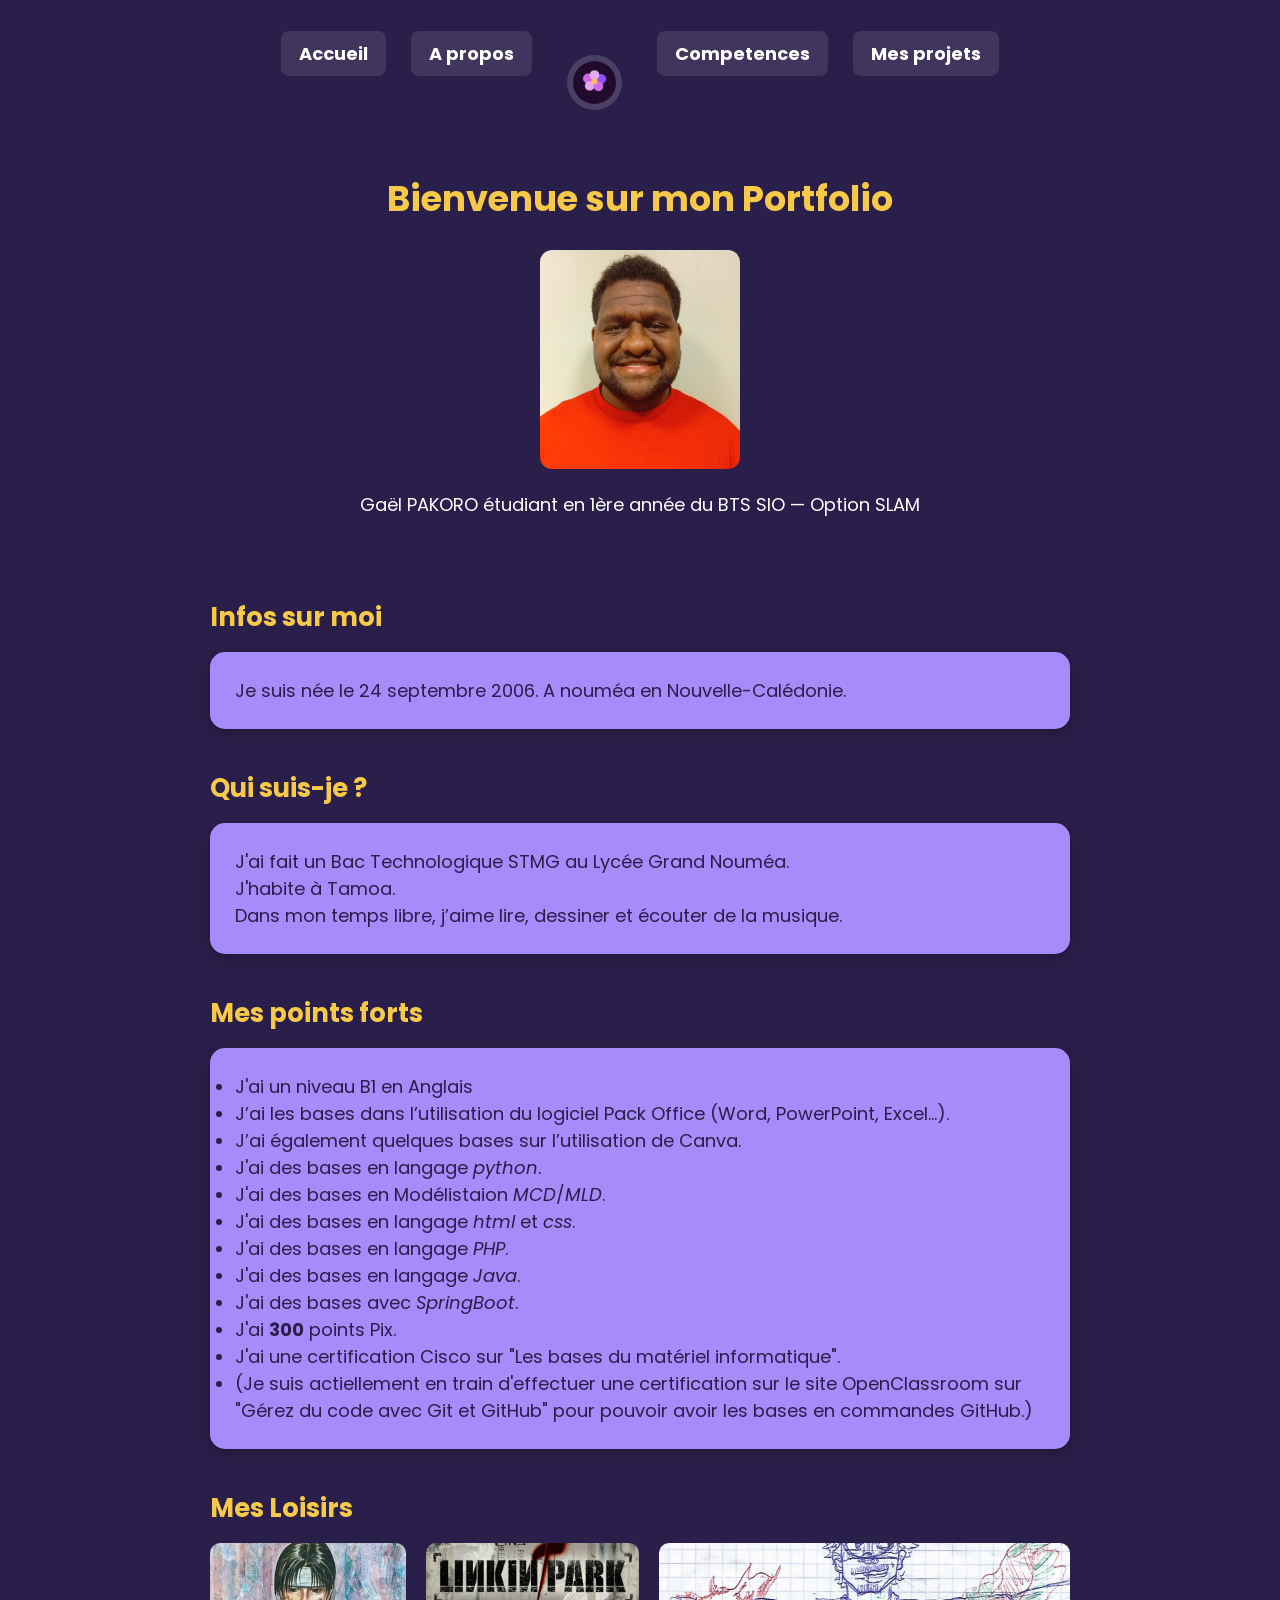
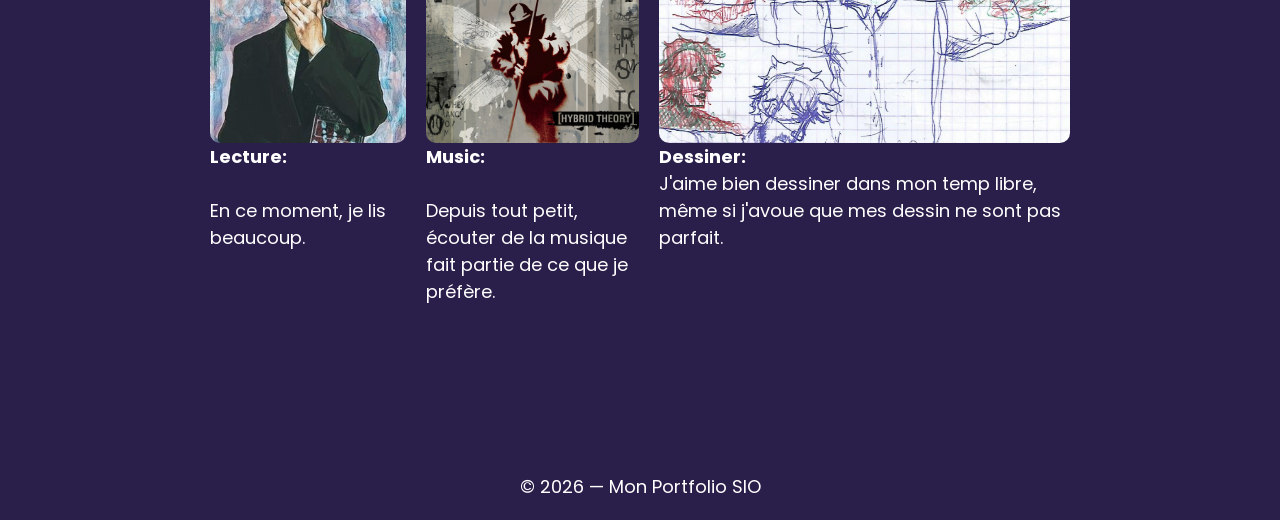
<file: index.html>
<!-- Ceci est un commentaire HTML, il ne s'affiche pas dans le navigateur -->
 
<!DOCTYPE html>
<html lang="fr">
 
  <head>
    <meta charset="UTF-8">
    <meta name="viewport" content="width=device-width, initial-scale=1.0">
    <title>PAKORO Gaël Portfolio SIO</title>
    <link rel="stylesheet" href="style.css">
    <link href="https://fonts.googleapis.com/css2?family=Poppins:wght@400;700&display=swap" rel="stylesheet"> 
  </head>
 
  <body>
    <header>
      <nav>
          <ul>
              <li><a href="index.html">Accueil</a></li>
              <li><a href="apropos.html">A propos</a></li>

              <li class="logo-nav">
                <img src="image_site/flower_site.png" alt="Logo du site">
              </li>

              <li><a href="competences.html">Competences</a></li>
              <li><a href="Projets.html">Mes projets</a></li>
          </ul>
      </nav><br>
      <h1>Bienvenue sur mon Portfolio</h1>
      <img src="image_site/Ma_photo_pro.jpeg" alt="Ma_photo_pro" width="200"> 
      <p>Gaël PAKORO étudiant en 1ère année du BTS SIO — Option SLAM</p>
    </header>
 
    <main>
        <h2>Infos sur moi</h2>
        <div class="Moi">
        <p>Je suis née le 24 septembre 2006. A nouméa en Nouvelle-Calédonie.</p>
      </div>
      <h2>Qui suis-je ?</h2>
      <div class="qui">
        <p>J'ai fait un Bac Technologique STMG au Lycée Grand Nouméa. <br>
        J'habite à Tamoa.<br>
        Dans mon temps libre, j’aime lire, dessiner et écouter de la musique.</p>
      </div>
      <h2>Mes points forts</h2>
      <div class="points">
      <ul>
        <li>J'ai un niveau B1 en Anglais</li>
        <li>J’ai les bases dans l’utilisation du logiciel Pack Office (Word, PowerPoint, Excel…).</li>
        <li>J’ai également quelques bases sur l’utilisation de Canva.</li>
        <li>J'ai des bases en langage <em>python</em>.</li>
        <li>J'ai des bases en Modélistaion <em>MCD</em>/<em>MLD</em>.</li>
        <li>J'ai des bases en langage <em>html</em> et <em>css</em>.</li>
        <li>J'ai des bases en langage <em>PHP</em>.</li>
        <li>J'ai des bases en langage <em>Java</em>.</li>
        <li>J'ai des bases avec <em>SpringBoot</em>.</li>
        <li>J'ai <strong>300</strong> points Pix.</li>
        <li>J'ai une certification Cisco sur "Les bases du matériel informatique".</li>
        <li>(Je suis actiellement en train d'effectuer une certification sur le site OpenClassroom sur 
          "Gérez du code avec Git et GitHub" pour pouvoir avoir les bases en commandes GitHub.)</li>
      </ul>
      </div>
      <h2>Mes Loisirs</h2>
      <div class="loisirs-container">
        <div class="lecture" onclick="toggleDetails(this)">
          <img src="image_site/Hunter-X-Hunter-Tome-11.jpg" alt="Manga" width="300">
          <p><strong>Lecture:</strong></p><br>
          <p>En ce moment, je lis beaucoup.</p>
          <div class="details_lecture">
            <p> J’ai tendance à rester sur les mêmes genres, mais j’essaie de changer un peu.<br> 
                J’aime lire des <em>romans</em>, des <em>comics</em>, des <em>mangas</em>, des <em>bandes dessinées</em> et des <em>thrillers</em>.<br> 
                Je viens tout juste de me mettre à ce type de lectures.<br>
                Au début de l’année, j’ai rejoint le club lecture de mon lycée par simple curiosité,<br> et c’est grâce à lui que j’essaie maintenant de découvrir un maximum de genres différents.</p>
          </div>
        </div>    
        <div class="Music" onclick="toggleDetails(this)">
          <img src="image_site/Linkin_Park.jpg" alt="music" width="300">
            <p><strong>Music:</strong></p><br>
            <p>Depuis tout petit, écouter de la musique fait partie de ce que je préfère.</p>
            <div class="details_music">
                <p>J'écoute un peu de tout. De la <em>pop</em>, du <em>rock</em>, du <em>rap</em>, du <em>reggae</em>, du <em>lofi</em>, des <em>musiques d'ambiances</em>...<br>
                Bref j'écoute de tout, en se moment j'écoute des musiques pops et rocks des années 90s et 2000s.</p>
            </div>
        </div>
        <div class="Dessin" onclick="toggleDetails(this)">
          <img src="image_site/Dessin.png" alt="dessin" width="300">
          <p><strong>Dessiner:</strong></p>
          <p>J'aime bien dessiner dans mon temp libre, même si j'avoue que mes dessin ne sont pas parfait.</p>
          <div class="details_dessin">
            <p>Depuis un moment, j'ai repris une vieille habitude du collège qui est de dessiner.<br> 
              Mes dessins sont très nul mais c'est surtout la sensation quand tu commences par faire un très
              qui une minutes après peux devenir un truc cool voir complètement habsurbe selon l'humeurs.<br> 
              Et même si c'est nul et imparfait.<br>
              Attention je suis pas un artiste, je sais qu'un vrai pro en dessin verrai mes feuilles et les aurait déchirer parce que je dessine mal. </p>
          </div>
        </div>
      </div>
    </main>
 
    <footer>
      <p>© 2026 — Mon Portfolio SIO</p>
    </footer>
  <script src="Jscript.js"></script>
  </body>
</html>
</file>
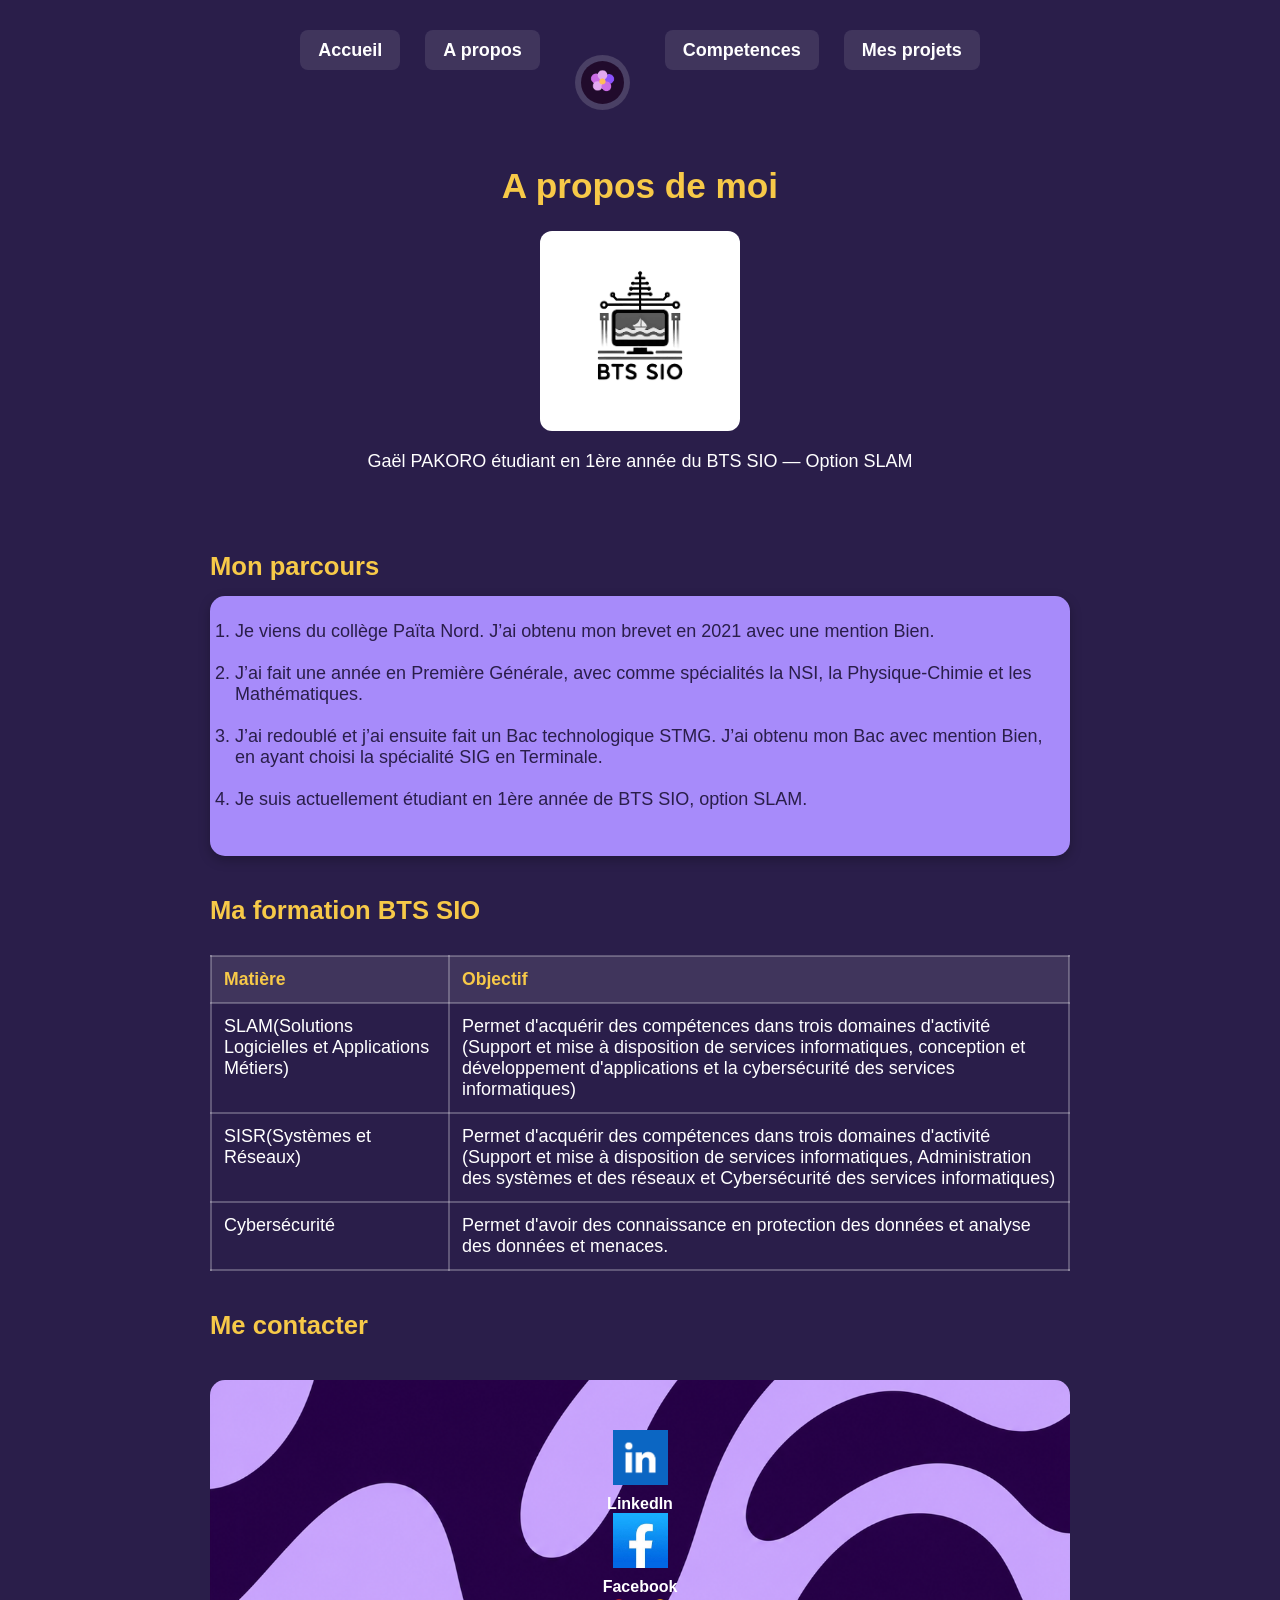
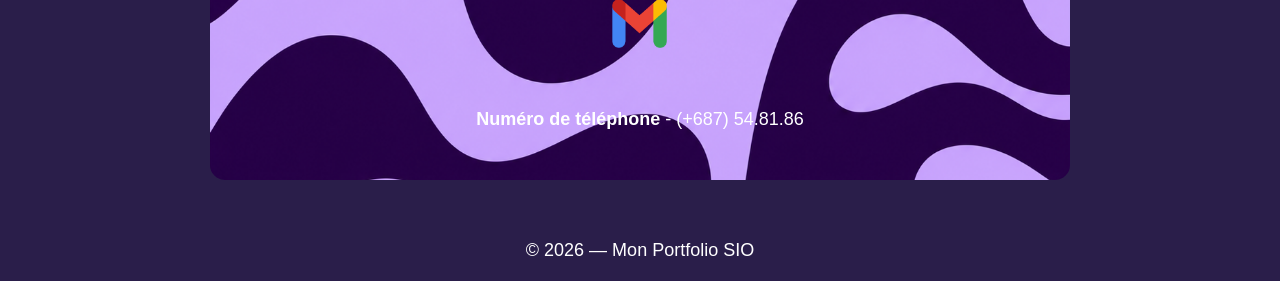
<file: apropos.html>
<!DOCTYPE html>
<html lang="fr">
 
  <head>
    <meta charset="UTF-8">
    <meta name="viewport" content="width=device-width, initial-scale=1.0">
    <title>A propos de moi</title>
    <link rel="stylesheet" href="style.css">
  </head>
 
  <body>
    <header>
      <nav>
          <ul>
              <li><a href="index.html">Accueil</a></li>
              <li><a href="apropos.html">A propos</a></li>

              <li class="logo-nav">
                <img src="image_site/flower_site.png" alt="Logo du site">
              </li>

              <li><a href="competences.html">Competences</a></li>
              <li><a href="Projets.html">Mes projets</a></li>
          </ul>
      </nav><br>
      <h1>A propos de moi</h1>
      <img src="image_site/bts_sio_du_lyce_dick_ukeiw_logo.png" alt="Logo_BTS_SIO" width="200">
      <p>Gaël PAKORO étudiant en 1ère année du BTS SIO — Option SLAM</p>
    </header>
 
    <main>
      <div class="apropos-container">
        <div class="titre_parcours">
        <h2>Mon parcours</h2>
        </div>
        <div class="parcours">     
          <ol><li>Je viens du collège Païta Nord. J’ai obtenu mon brevet en 2021 avec une mention Bien.</li><br>
            <li>J’ai fait une année en Première Générale, avec comme spécialités la NSI, la Physique‑Chimie et les Mathématiques.</li><br>
            <li>J’ai redoublé et j’ai ensuite fait un Bac technologique STMG. J’ai obtenu mon Bac avec mention Bien, en ayant choisi la spécialité SIG en Terminale.</li><br>
            <li>Je suis actuellement étudiant en 1ère année de BTS SIO, option SLAM.</li><br>
          </ol>
        </div>
        <div class="tableau">
        <h2>Ma formation BTS SIO </h2>
        </div>
        <table>
            <thead>
            <tr><th>Matière</th>
                <th>Objectif</th>
            </tr>
            </thead>
            <tbody>
            <tr><td>SLAM(Solutions Logicielles et Applications Métiers)</td>
                <td>Permet d'acquérir des compétences dans trois domaines d'activité (Support et mise à disposition de services informatiques, conception et développement d'applications et la cybersécurité des services informatiques)</td>
            </tr>
            <tr>
                <td>SISR(Systèmes et Réseaux)</td>
                <td>Permet d'acquérir des compétences dans trois domaines d'activité (Support et mise à disposition de services informatiques, Administration des systèmes et des réseaux et Cybersécurité des services informatiques)</td>
            </tr>
            <tr>
                <td>Cybersécurité</td>
                <td> Permet d'avoir des connaissance en protection des données et analyse des données et menaces.</td>
            </tr>
            </tbody>
        </table>
      

      <div class="titre_cbontacts">
      <h2>Me contacter</h2>
      </div>
      <div class="Contacts">
      
        <a href="https://www.linkedin.com/in/gaël-pakoro-5053b53b5/" target="_blank" class="contact-item">
        <img src="image_site/LinkedIn.jpg" alt="LinkedIn">
        <span>LinkedIn</span>
        </a>
        
        <a href="https://www.facebook.com/gael.pakoro.9" target="_blank" class="contact-item">
        <img src="image_site/facebook.jpg" alt="Facebook">
        <span>Facebook</span>
        </a>

        <div class="contact-item mail">
        <img src="image_site/gmail.webp" alt="Mail">
        <span class="mail-text">pakoro.gael@gmail.com</span>
        </div>
        
        <div class="phone">
        <strong>Numéro de téléphone</strong> - (+687) 54.81.86
        </div>
    </div>
    </main>
    <footer>
      <p>© 2026 — Mon Portfolio SIO</p>
    </footer>
 
  </body>
</html>
</file>
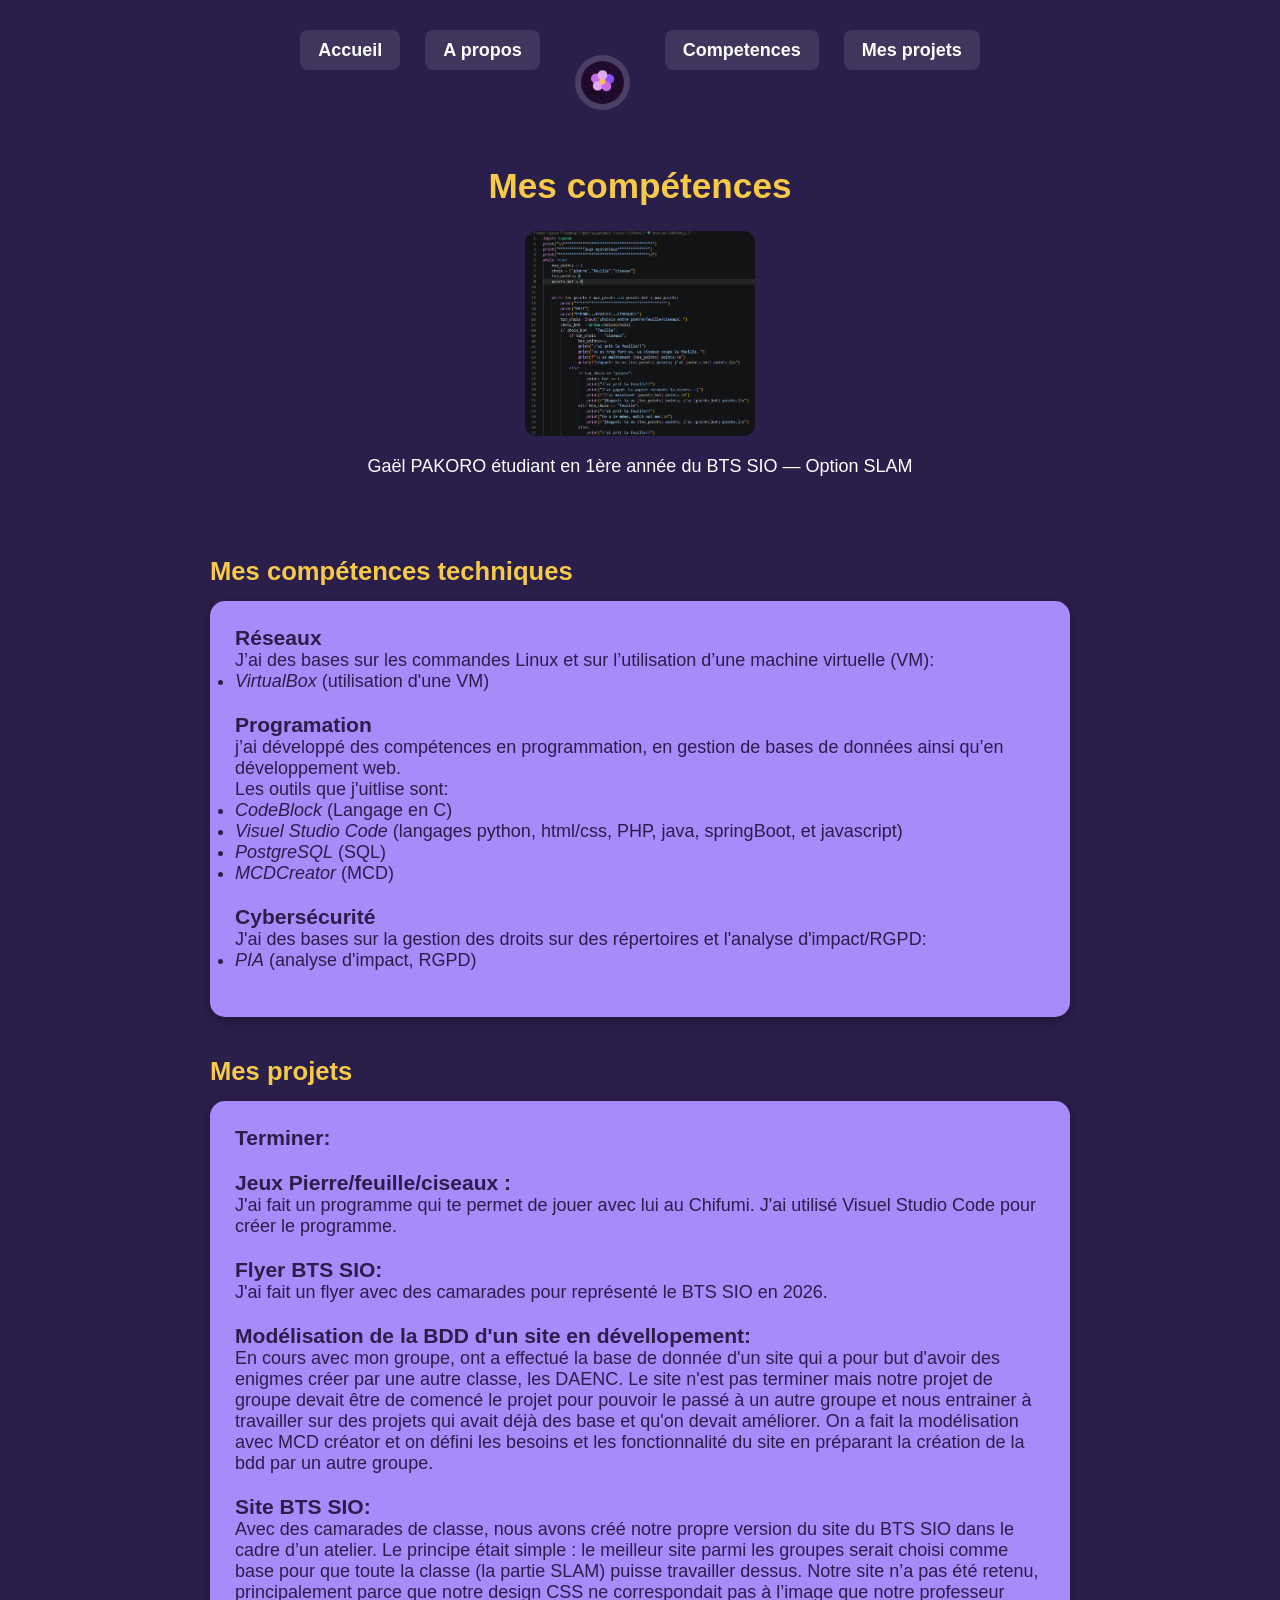
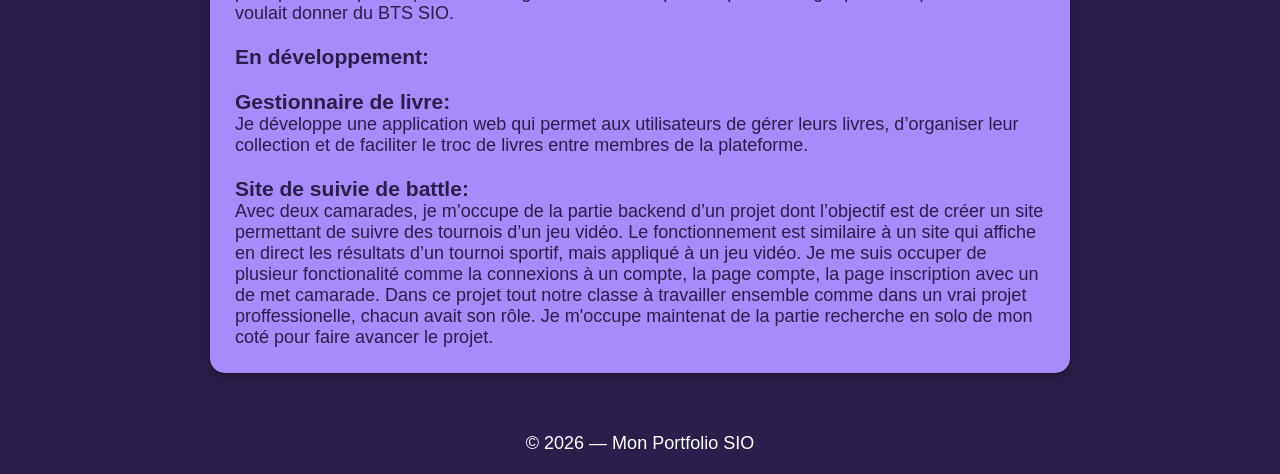
<file: competences.html>
<!DOCTYPE html>
<html lang="fr">
 
  <head>
    <meta charset="UTF-8">
    <meta name="viewport" content="width=device-width, initial-scale=1.0">
    <title>Mes compétences</title>
    <link rel="stylesheet" href="style.css">
  </head>
 
  <body>
    <header>
      <nav>
          <ul>
              <li><a href="index.html">Accueil</a></li>
              <li><a href="apropos.html">A propos</a></li>

              <li class="logo-nav">
                <img src="image_site/flower_site.png" alt="Logo du site">
              </li>

              <li><a href="competences.html">Competences</a></li>
              <li><a href="Projets.html">Mes projets</a></li>
          </ul>
      </nav><br>
      <h1>Mes compétences</h1>
      <img src="image_site/projet_logo.png" alt="projet_logo" width="230">
      <p>Gaël PAKORO étudiant en 1ère année du BTS SIO — Option SLAM</p>
    </header>
 
    <main>
      <h2>Mes compétences techniques </h2>
      <div class="competence">        
        <h3>Réseaux</h3>
        <p>J’ai des bases sur les commandes Linux et sur l’utilisation d’une machine virtuelle (VM):</p>
        <ul><li><em>VirtualBox</em> (utilisation d'une VM)</li><br>
        </ul>
        <h3>Programation</h3>
        <p>j’ai développé des compétences en programmation, en gestion de
        bases de données ainsi qu’en développement web.</p>
        <p> Les outils que j'uitlise sont:</p>
        <ul><li><em>CodeBlock</em> (Langage en C)</li>
            <li><em>Visuel Studio Code</em> (langages python, html/css, PHP, java, springBoot, et javascript)</li>
            <li><em>PostgreSQL</em> (SQL)</li>
            <li><em>MCDCreator</em> (MCD)</li><br>
        </ul>
        <h3>Cybersécurité</h3>
        <p>J'ai des bases sur la gestion des droits sur des répertoires et l'analyse d'impact/RGPD:</p>
        <ul><li><em>PIA</em> (analyse d'impact, RGPD)</li><br>
        </ul>
      </div>
      <h2>Mes projets </h2>
      <div class="projets">
          <article>
            <h3><strong>Terminer:</strong></h3><br>
            <h3>Jeux Pierre/feuille/ciseaux :</h3>
            <p> J'ai fait un programme qui te permet de jouer avec lui au Chifumi. J'ai utilisé Visuel Studio Code pour créer le programme.</p><br>
            
            <h3>Flyer BTS SIO:</h3>
            <p>J'ai fait un flyer avec des camarades pour représenté le BTS SIO en 2026.</p><br>

            <h3>Modélisation de la BDD d'un site en dévellopement:</h3>
            <p>En cours avec mon groupe, ont a effectué la base de donnée d'un site qui a pour but d'avoir des enigmes créer 
              par une autre classe, les DAENC. Le site n'est pas terminer mais notre projet de groupe devait être de comencé le projet pour pouvoir le passé à un autre groupe et nous entrainer 
              à travailler sur des projets qui avait déjà des base et qu'on devait améliorer. On a fait la modélisation avec MCD créator et on défini les besoins et les fonctionnalité du site en 
              préparant la création de la bdd par un autre groupe.</p> <br>

            <h3>Site BTS SIO:</h3>
            <p>Avec des camarades de classe, nous avons créé notre propre version du site du BTS SIO dans le cadre d’un atelier.
Le principe était simple : le meilleur site parmi les groupes serait choisi comme base pour que toute la classe (la partie SLAM) puisse travailler dessus.
Notre site n’a pas été retenu, principalement parce que notre design CSS ne correspondait pas à l’image que notre professeur voulait donner du BTS SIO.</p><br>

            <h3><strong>En développement:</strong></h3><br>

            <h3>Gestionnaire de livre:</h3>
            <p>Je développe une application web qui permet aux utilisateurs de gérer leurs livres, d’organiser leur collection et 
              de faciliter le troc de livres entre membres de la plateforme.</p><br>
            
            <h3>Site de suivie de battle:</h3>
            <p>Avec deux camarades, je m’occupe de la partie backend d’un projet dont l’objectif est de créer un site permettant de suivre des tournois d’un jeu vidéo. Le fonctionnement est similaire à un site 
              qui affiche en direct les résultats d’un tournoi sportif, mais appliqué à un jeu vidéo.
            Je me suis occuper de plusieur fonctionalité comme la connexions à un compte, la page compte, la page inscription avec un de met camarade. 
          Dans ce projet tout notre classe à travailler ensemble comme dans un vrai projet proffessionelle, chacun avait son rôle.
        Je m'occupe maintenat de la partie recherche en solo de mon coté pour faire avancer le projet.</p> 
        </article>
      </div>
    </main>
 
    <footer>
      <p>© 2026 — Mon Portfolio SIO</p>
    </footer>
 
  </body>
</file>
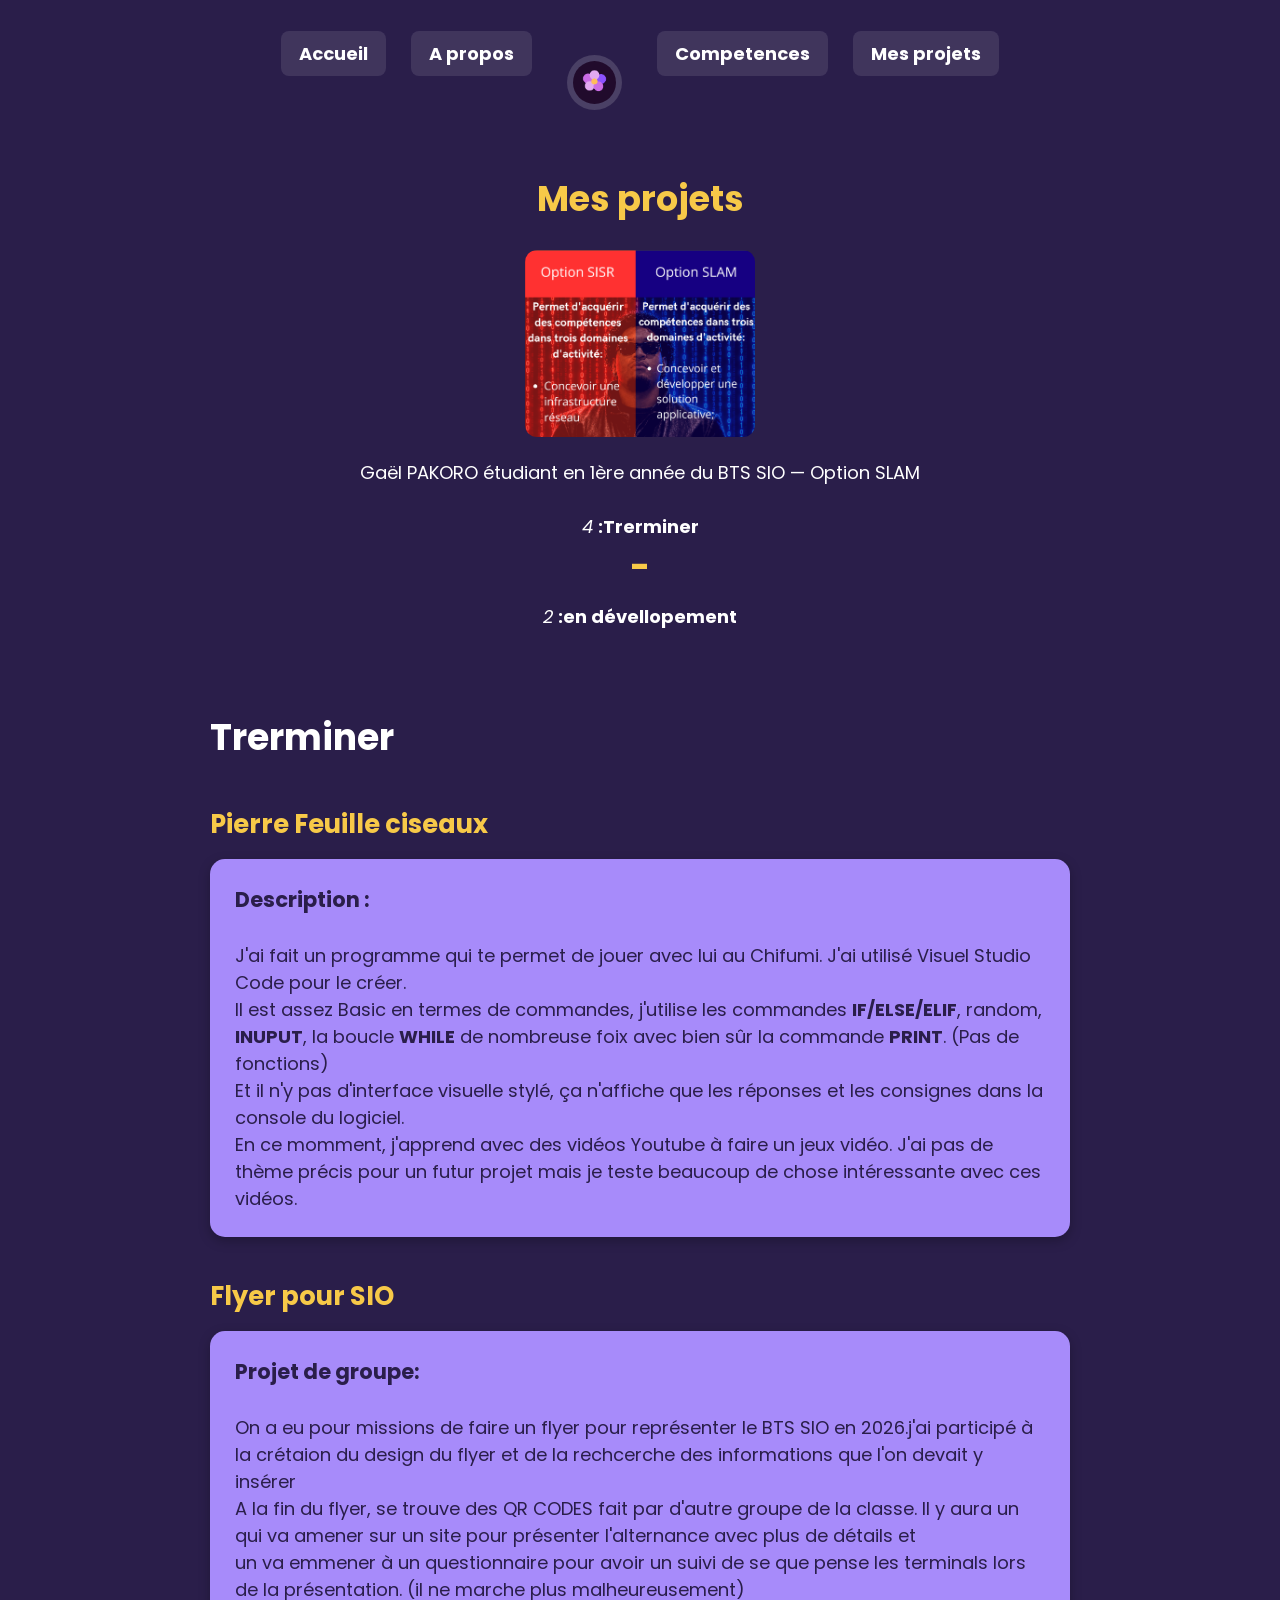
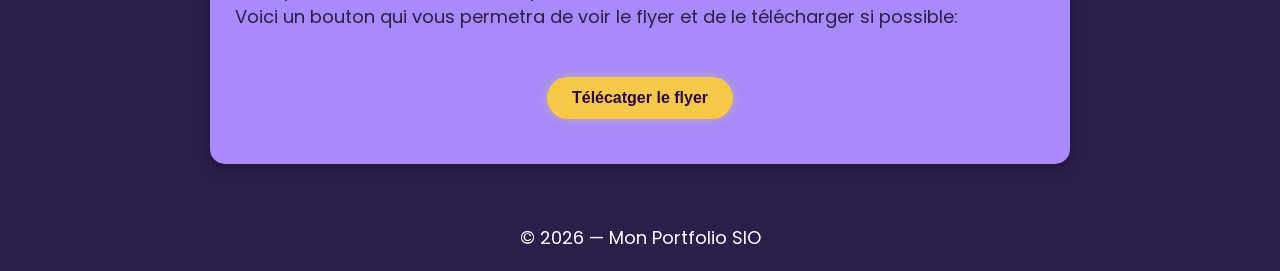
<file: Projets.html>
<!DOCTYPE html>
<html lang="fr">
    <head>
    <meta charset="UTF-8">
    <meta name="viewport" content="width=device-width, initial-scale=1.0">
    <title>PAKORO Gaël Portfolio SIO</title>
    <link rel="stylesheet" href="style.css">
    <link href="https://fonts.googleapis.com/css2?family=Poppins:wght@400;700&display=swap" rel="stylesheet"> 
   </head>
   <body>
    <header>  
      <nav>
          <ul>
              <li><a href="index.html">Accueil</a></li>
              <li><a href="apropos.html">A propos</a></li>

              <li class="logo-nav">
                <img src="image_site/flower_site.png" alt="Logo du site">
              </li>

              <li><a href="competences.html">Competences</a></li>
              <li><a href="Projets.html">Mes projets</a></li>
          </ul>
      </nav><br>
      <h1>Mes projets</h1>
      <img src="image_site/Flyer_SIO.png" alt="Flyer_SIO" width="230"> 
      <p>Gaël PAKORO étudiant en 1ère année du BTS SIO — Option SLAM</p><br>
      <p><em>4 </em><strong>:Trerminer</strong></p>
      <h1>-</h1>
      <p><em>2 </em><strong>:en dévellopement</strong></p>
    </header>
    <main>
        <h1>Trerminer</h1>
        <h2>Pierre Feuille ciseaux</h2>
        
        <div class="Chifumi">
            <h3><strong>Description :</strong></h3><br>
            <p> J'ai fait un programme qui te permet de jouer avec lui au Chifumi. J'ai utilisé Visuel Studio Code pour le créer. <br>
              Il est assez Basic en termes de commandes, j'utilise les commandes <strong>IF/ELSE/ELIF</strong>, random, <strong>INUPUT</strong>, 
              la boucle <strong>WHILE</strong> de nombreuse foix avec bien sûr la commande <strong>PRINT</strong>. (Pas de fonctions)<br>
            Et il n'y pas d'interface visuelle stylé, ça n'affiche que les réponses et les consignes dans la console du logiciel.<br>
            En ce momment, j'apprend avec des vidéos Youtube à faire un jeux vidéo. J'ai pas de thème précis pour un futur projet mais je teste beaucoup de chose intéressante avec ces vidéos.
          </p>
        </div>
        <h2>Flyer pour SIO</h2>
        <div class="Flyer">
            <h3><strong>Projet de groupe: </strong></h3><br>
            <p>On a eu pour missions de faire un flyer pour représenter le BTS SIO en 2026.j'ai participé à la crétaion du design du flyer et de la rechcerche des informations que l'on devait y insérer<br>
            A la fin du flyer, se trouve des QR CODES fait par d'autre groupe de la classe. Il y aura un qui va amener sur un site pour présenter l'alternance avec plus de détails et <br>
            un va emmener à un questionnaire pour avoir un suivi de se que pense les terminals lors de la présentation. (il ne marche plus malheureusement)<br> 
            Voici un bouton qui vous permetra de voir le flyer et de le télécharger si possible:</p><br>
            <div class="button">
                <a href="téléchargement/BTS_SIO_Flyer.pdf" download="BTS_SIO_Flyer" target="_blanck">
                    <button type="button">Télécatger le flyer</button>
            </a>
            </div>
        </div>
        
    </main>
    <footer>
      <p>© 2026 — Mon Portfolio SIO</p>
    </footer>
   </body>
</html>
</file>
<file: style.css>
* {
  margin: 0;
  padding: 0;
  box-sizing: border-box;
}

:root {
  --violet-dark: #2A1E4A;
  --violet-light: #A78BFA;
  --lavender: #C7B8FF;
  --yellow: #F7C948;
  --white: #ffffff;
}

body {
  font-family: 'Poppins', sans-serif;
  background-color: var(--violet-dark);
  color: var(--white);
  font-size: 18px;
}

.logo-nav img {
    width: 55px;
    height: 55px;
    object-fit: cover;
    border-radius: 50%;
    background-color: rgba(255,255,255,0.15);
    padding: 6px;
    transition: 0.3s;
}

.logo-nav {
    display: flex;
    align-items: center;
    padding: 0 10px;
}

.logo-nav img:hover {
    background-color: var(--yellow);
    transform: scale(1.1);
}


header {
  background-color: var(--violet-dark);
  text-align: center;
  padding: 40px 20px;
  color: var(--white);
}

header h1 {
  font-size: 2.2rem;
  margin-bottom: 10px;
  color: var(--yellow);
}

header img {
  border-radius: 12px;
  margin: 15px auto;
}

nav ul {
  list-style: none;
  display: flex;
  justify-content: center;
  gap: 25px;
  margin-bottom: 20px;
}

nav a {
  color: var(--white);
  text-decoration: none;
  font-weight: bold;
  padding: 10px 18px;
  border-radius: 8px;
  background-color: rgba(255,255,255,0.1);
  transition: 0.3s;
}

nav a:hover {
  background-color: var(--yellow);
  color: var(--violet-dark);
}

main {
  max-width: 900px;
  margin: 40px auto;
  padding: 0 20px;
}

h2 {
  color: var(--yellow);
  margin: 40px 0 15px;
  font-size: 1.6rem;
}

.Moi, .qui, .points, .parcours, .competence, .projets, .Flyer, .Chifumi {
  background: var(--violet-light);
  color: var(--violet-dark);
  border-radius: 15px;
  padding: 25px;
  margin-bottom: 40px;
  box-shadow: 0 4px 12px rgba(0,0,0,0.25);
  transition: transform 0.2s;
}

.Moi:hover, .qui:hover, .points:hover, .parcours:hover,
.competence:hover, .projets:hover, .Flyer:hover, .Chifumi:hover {
  transform: translateY(-4px);
}


.loisirs-container {
  display: flex;
  gap: 20px;
  overflow-x: auto;
  padding-bottom: 20px;
}

.lecture img,
.Music img,
.Dessin img {
  width: 100%;
  height: 200px;
  object-fit: cover;
  border-radius: 10px;
  display: block;
}

.details_lecture,
.details_music,
.details_dessin {
  max-height: 0;
  overflow: hidden;
  transition: max-height 0.3s ease;
}

.lecture.open .details_lecture {
  max-height: 300px;
}

.Music.open .details_music {
  max-height: 300px;
}

.Dessin.open .details_dessin {
  max-height: 300px;
}

.lecture,
.Music,
.Dessin {
  min-height: 450px;
  overflow: hidden;
}

.lecture p,
.Music p,
.Dessin p {
  overflow: visible;
}

.Contacts {
    background-image: url("image_site/Fond_contact.png");
    background-size: cover;
    background-position: center;
    background-repeat: no-repeat;

    display: flex;
    flex-direction: column;
    align-items: center;

    padding: 50px 0;        
    min-height: 230px;      
    border-radius: 15px;
    margin-top: 40px;
}

.contact-list {
    display: flex;
    gap: 40px;              
    align-items: center;
    justify-content: center;
    margin-top: 20px;
}

.contact-item {
    display: flex;
    flex-direction: column;
    align-items: center;
    text-decoration: none;
    color: white;
    cursor: pointer;
}


.Contacts img {
    width: 55px;            
    height: 55px;
    object-fit: contain;
    transition: transform 0.3s ease;
}

.contact-item:hover img {
    transform: scale(1.15);
}

.contact-item span {
    margin-top: 10px;
    font-weight: bold;
    color: var(--black);
    font-size: 16px;
}

.mail .mail-text {
    opacity: 0;
    transition: opacity 0.3s ease;
}

.mail:hover .mail-text {
    opacity: 1;
}

.phone {
    margin-top: 30px;
    text-align: center;
    font-size: 18px;
    color: white;
}

table {
    width: 100%;
    border-collapse: collapse;
    margin: 30px 0; /* espace avant et après */
}

table th, table td {
    border: 2px solid rgba(255,255,255,0.25);
    padding: 12px;
    text-align: left;
    vertical-align: top;
}

table th {
    background-color: rgba(255,255,255,0.1);
    color: var(--yellow);
    font-size: 1.1rem;
}

.button button {
    background-color: var(--yellow);
    color: #2c0050; /* ton violet foncé */
    border: none;
    padding: 12px 25px;
    font-size: 1rem;
    font-weight: bold;
    border-radius: 30px; /* rond */
    cursor: pointer;
    transition: 0.3s ease;
    box-shadow: 0 0 10px rgba(255,255,0,0.3);
}

.button button:hover {
    background-color: #ffd84d; /* jaune plus clair */
    transform: scale(1.05);
    box-shadow: 0 0 15px rgba(255,255,0,0.5);
}

.button {
    text-align: center; /* centre le bouton */
    margin: 20px 0;
}


footer {
  background-color: var(--violet-dark);
  color: var(--white);
  text-align: center;
  padding: 20px;
}

@media screen and (max-width: 768px) {
  /* Exemple : nav en colonne */
  nav ul {
    flex-direction: column;
    gap: 10px;
  }

  header h1 {
    font-size: 1.6rem;
    text-align: center;
  }

  .loisirs-container {
    flex-direction: column;
    gap: 15px;
    overflow-x: visible;
  }

  .lecture,
  .Music,
  .Dessin {
    width: 100%;
    min-height: auto;
  }
}
</file>
